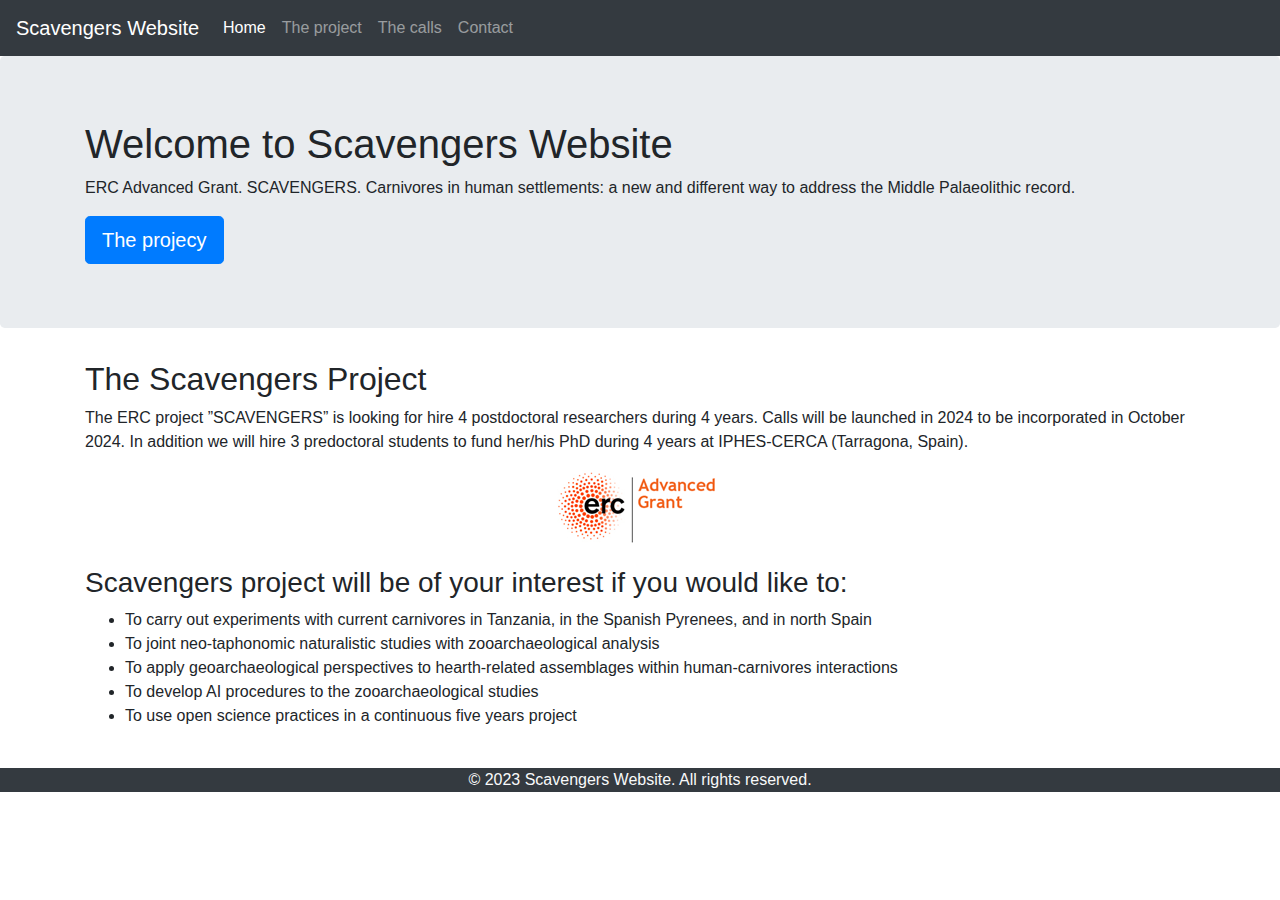
<file: index.html>
<!DOCTYPE html>
<html lang="en">

<head>
  <meta charset="UTF-8">
  <meta name="viewport" content="width=device-width, initial-scale=1.0">
  <title>Scavengers Website</title>
  <link rel="stylesheet" href="https://stackpath.bootstrapcdn.com/bootstrap/4.5.2/css/bootstrap.min.css">
  <link rel="stylesheet" type="text/css" href="css/styles.css" />
</head>

<body>
  <nav class="navbar navbar-expand-lg navbar-dark bg-dark">
    <a class="navbar-brand" href="#">Scavengers Website</a>
    <button class="navbar-toggler" type="button" data-toggle="collapse" data-target="#navbarNav"
      aria-controls="navbarNav" aria-expanded="false" aria-label="Toggle navigation">
      <span class="navbar-toggler-icon"></span>
    </button>
    <div class="collapse navbar-collapse ml-auto" id="navbarNav">
      <ul class="navbar-nav">
        <li class="nav-item active">
          <a class="nav-link" href="#">Home</a>
        </li>
        <li class="nav-item">
          <a class="nav-link" href="about.html">The project</a>
        </li>
        <li class="nav-item">
          <a class="nav-link" href="offers.html">The calls</a>
        </li>
        <li class="nav-item">
          <a class="nav-link" href="contact.html">Contact</a>
        </li>
      </ul>
    </div>
  </nav>

  <header class="jumbotron">
    <div class="container">
      <h1>Welcome to Scavengers Website</h1>
      <p>ERC Advanced Grant. SCAVENGERS. Carnivores in human settlements: a new and different way to address the Middle
        Palaeolithic record. </p>
      <a class="btn btn-primary btn-lg" href="about.html" role="button">The projecy</a>
    </div>
  </header>

  <section class="container">
    <h2>The Scavengers Project </h2>


    <p>

      The ERC project ”SCAVENGERS” is looking for hire 4 postdoctoral researchers during 4 years. Calls will be launched
      in 2024 to be incorporated in October 2024.

      In addition we will hire 3 predoctoral students to fund her/his PhD during 4 years at IPHES-CERCA (Tarragona,
      Spain).
    </p>
    <div class="image-container">
      <img src="img/erc.png" alt="ERC project image">
    </div>
    <p>
    <h3> Scavengers project will be of your interest if you would like to:</h3>
    <ul>
      <li>To carry out experiments with current carnivores in Tanzania, in the Spanish Pyrenees, and in north Spain</li>
      <li> To joint neo-taphonomic naturalistic studies with zooarchaeological analysis</li>


      <li>To apply geoarchaeological perspectives to hearth-related assemblages within human-carnivores interactions
      </li>

      <li>To develop AI procedures to the zooarchaeological studies</li>

      <li>To use open science practices in a continuous five years project </li>
    </ul>

    </p>
    <br>
  </section>


  <footer class="footer bg-dark text-light text-center">
    <div class="container">
      <p>&copy; 2023 Scavengers Website. All rights reserved.</p>
    </div>
  </footer>


  <script src="https://code.jquery.com/jquery-3.5.1.slim.min.js"></script>
  <script src="https://cdn.jsdelivr.net/npm/@popperjs/core@2.5.4/dist/umd/popper.min.js"></script>
  <script src="https://stackpath.bootstrapcdn.com/bootstrap/4.5.2/js/bootstrap.min.js"></script>
</body>

</html>
</file>
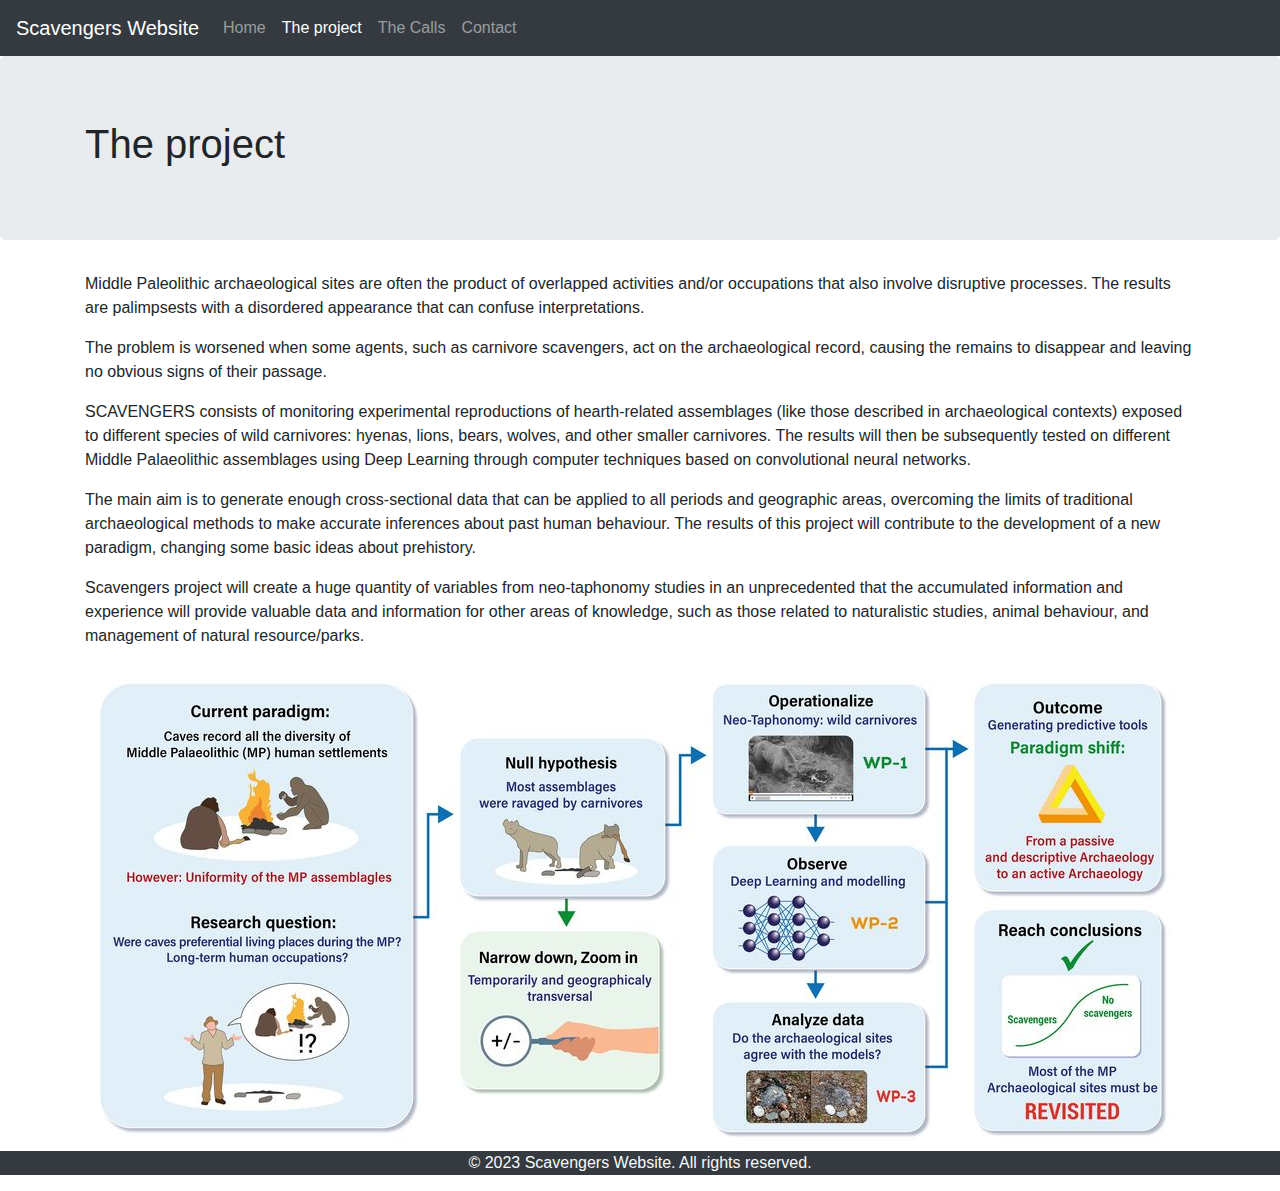
<file: about.html>
<!DOCTYPE html>
<html lang="en">
<head>
  <meta charset="UTF-8">
  <meta name="viewport" content="width=device-width, initial-scale=1.0">
  <title>Scavengers Website</title>
  <link rel="stylesheet" href="https://stackpath.bootstrapcdn.com/bootstrap/4.5.2/css/bootstrap.min.css">
</head>
<body>
  <nav class="navbar navbar-expand-lg navbar-dark bg-dark">
    <a class="navbar-brand" href="#">Scavengers Website</a>
    <button class="navbar-toggler" type="button" data-toggle="collapse" data-target="#navbarNav" aria-controls="navbarNav" aria-expanded="false" aria-label="Toggle navigation">
      <span class="navbar-toggler-icon"></span>
    </button>
    <div class="collapse navbar-collapse ml-auto" id="navbarNav">
      <ul class="navbar-nav">
        <li class="nav-item">
          <a class="nav-link" href="index.html">Home</a>
        </li>
        <li class="nav-item active">
          <a class="nav-link" href="#">The project</a>
        </li>
        <li class="nav-item">
          <a class="nav-link" href="offers.html">The Calls</a>
        </li>
        <li class="nav-item">
          <a class="nav-link" href="contact.html">Contact</a>
        </li>
      </ul>
    </div>
  </nav>

  <header class="jumbotron">
    <div class="container">
      <h1>The project</h1>
    </div>
  </header>

  <section class="container">
    <p>Middle Paleolithic archaeological sites are often the product of overlapped activities and/or occupations that also involve disruptive processes. The results are palimpsests with a disordered appearance that can confuse interpretations. 

      <p>The problem is worsened when some agents, such as carnivore scavengers, act on the archaeological record, causing the remains to disappear and leaving no obvious signs of their passage. 
      </p>
        <p>SCAVENGERS consists of monitoring experimental reproductions of hearth-related assemblages (like those described in archaeological contexts) exposed to different species of wild carnivores: hyenas, lions, bears, wolves, and other smaller carnivores. The results will then be subsequently tested on different Middle Palaeolithic assemblages using Deep Learning through computer techniques based on convolutional neural networks. 
        </p>
          <p>The main aim is to generate enough cross-sectional data that can be applied to all periods and geographic areas, overcoming the limits of traditional archaeological methods to make accurate inferences about past human behaviour. The results of this project will contribute to the development of a new paradigm, changing some basic ideas about prehistory. 
          </p>
            <p>Scavengers project will create a huge quantity of variables from neo-taphonomy studies in an unprecedented that the accumulated information and experience will provide valuable data and information for other areas of knowledge, such as those related to naturalistic studies, animal behaviour, and management of natural resource/parks. 
    </p>
    <div class="image-container">
      <img src="img/resum.png" alt="ERC project image">
    </div>
  </section>

  <footer class="footer bg-dark text-light text-center">
    <div class="container">
        <p>&copy; 2023 Scavengers Website. All rights reserved.</p>
    </div>
  </footer>

  <script src="https://code.jquery.com/jquery-3.5.1.slim.min.js"></script>
  <script src="https://cdn.jsdelivr.net/npm/@popperjs/core@2.5.4/dist/umd/popper.min.js"></script>
  <script src="https://stackpath.bootstrapcdn.com/bootstrap/4.5.2/js/bootstrap.min.js"></script>
</body>
</html>
</file>
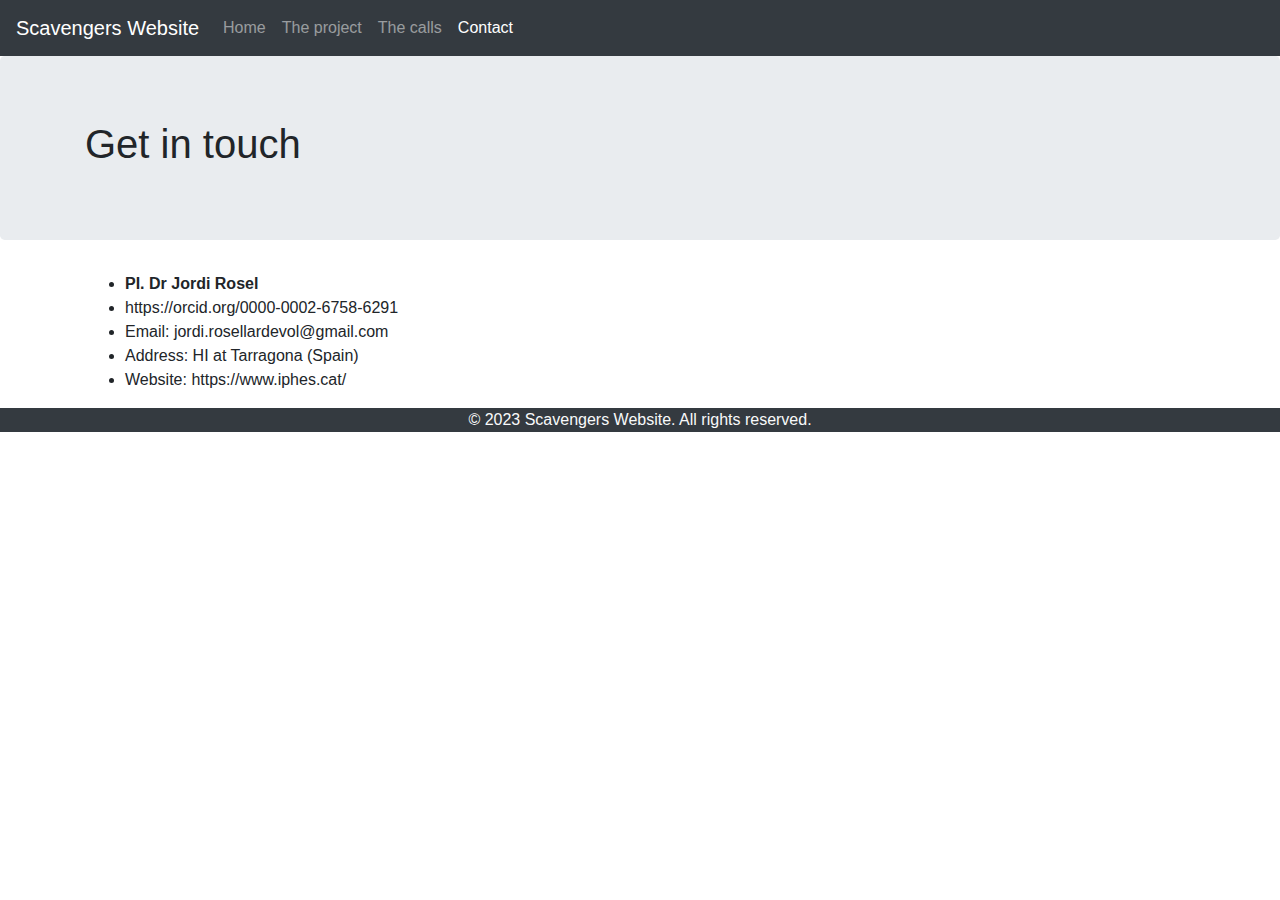
<file: contact.html>
<!DOCTYPE html>
<html lang="en">

<head>
  <meta charset="UTF-8">
  <meta name="viewport" content="width=device-width, initial-scale=1.0">
  <title>Scavengers Website</title>
  <link rel="stylesheet" href="https://stackpath.bootstrapcdn.com/bootstrap/4.5.2/css/bootstrap.min.css">
</head>

<body>
  <nav class="navbar navbar-expand-lg navbar-dark bg-dark">
    <a class="navbar-brand" href="#">Scavengers Website</a>
    <button class="navbar-toggler" type="button" data-toggle="collapse" data-target="#navbarNav"
      aria-controls="navbarNav" aria-expanded="false" aria-label="Toggle navigation">
      <span class="navbar-toggler-icon"></span>
    </button>
    <div class="collapse navbar-collapse ml-auto" id="navbarNav">
      <ul class="navbar-nav">
        <li class="nav-item">
          <a class="nav-link" href="index.html">Home</a>
        </li>
        <li class="nav-item">
          <a class="nav-link" href="about.html">The project</a>
          </li>
        <li class="nav-item">
          <a class="nav-link" href="offers.html">The calls</a>
        </li>
        <li class="nav-item active">
          <a class="nav-link" href="#">Contact</a>
        </li>
      </ul>
    </div>
  </nav>
  <header class="jumbotron">
    <div class="container">
      <h1>Get in touch</h1>
    </div>
  </header>
  <section class="container">
    <div class="row">
      <div class="col-md-6">
        
        <ul>
          <li><strong>PI. Dr Jordi Rosel</strong></li>
          <li>https://orcid.org/0000-0002-6758-6291 </li>
          <li>Email: jordi.rosellardevol@gmail.com</li>
           <li>Address: HI at Tarragona (Spain)</li>
          <li>Website: https://www.iphes.cat/ </li>
        </ul>
      </div>
    </div>
  </section>

  <footer class="footer bg-dark text-light text-center">
    <div class="container">
      <p>&copy; 2023 Scavengers Website. All rights reserved.</p>
    </div>
  </footer>

  <script src="https://code.jquery.com/jquery-3.5.1.slim.min.js"></script>
  <script src="https://cdn.jsdelivr.net/npm/@popperjs/core@2.5.4/dist/umd/popper.min.js"></script>
  <script src="https://stackpath.bootstrapcdn.com/bootstrap/4.5.2/js/bootstrap.min.js"></script>
</body>

</html>
</file>
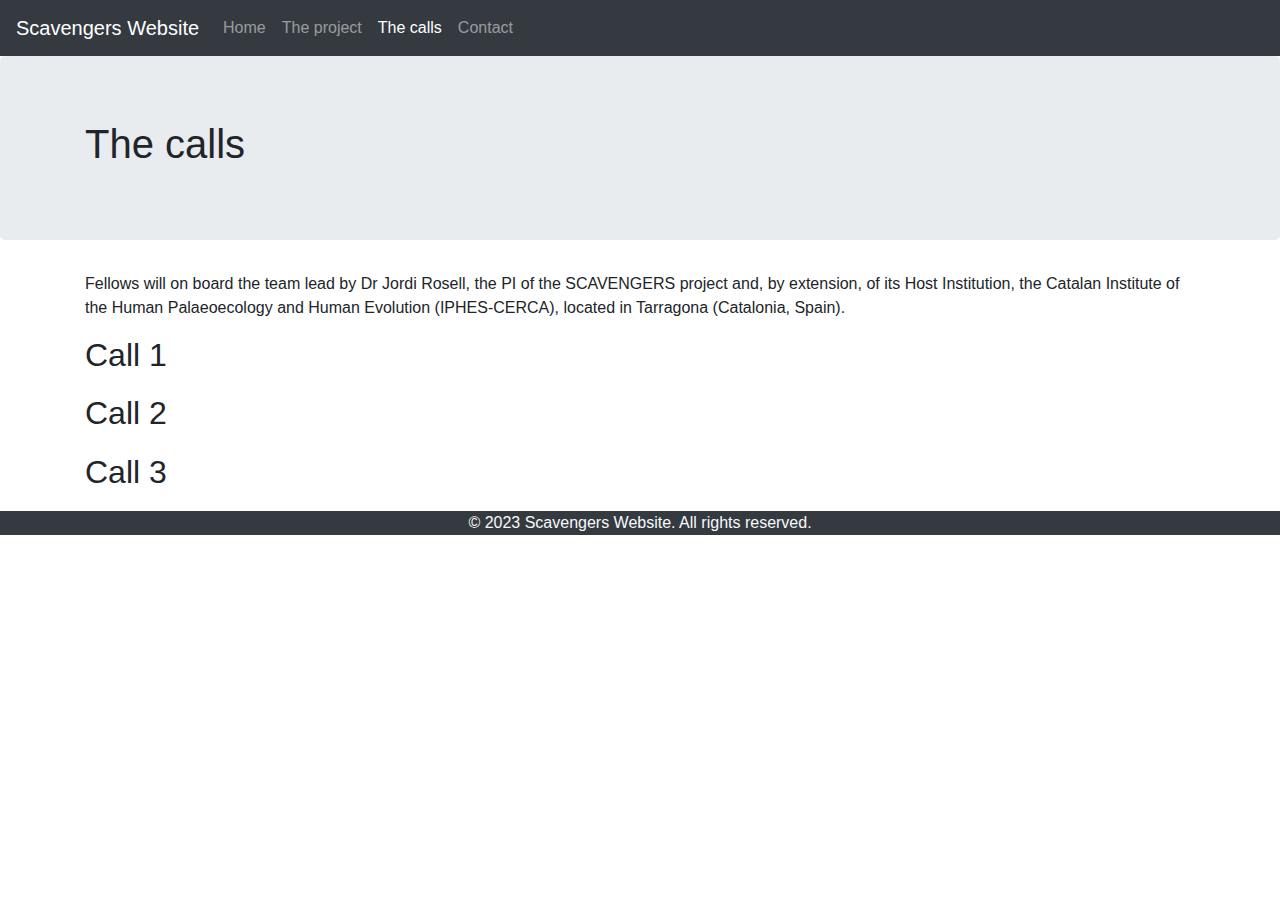
<file: offers.html>
<!DOCTYPE html>
<html lang="en">
<head>
  <meta charset="UTF-8">
  <meta name="viewport" content="width=device-width, initial-scale=1.0">
  <title>Scavengers Website</title>
  <link rel="stylesheet" href="https://stackpath.bootstrapcdn.com/bootstrap/4.5.2/css/bootstrap.min.css">
  <link rel="stylesheet" type="text/css" href="css/styles.css" />
  <script src="js/script.js"></script>
</head>
<body>
  <nav class="navbar navbar-expand-lg navbar-dark bg-dark">
    <a class="navbar-brand" href="#">Scavengers Website</a>
    <button class="navbar-toggler" type="button" data-toggle="collapse" data-target="#navbarNav" aria-controls="navbarNav" aria-expanded="false" aria-label="Toggle navigation">
      <span class="navbar-toggler-icon"></span>
    </button>
    <div class="collapse navbar-collapse ml-auto" id="navbarNav">
      <ul class="navbar-nav">
        <li class="nav-item">
          <a class="nav-link" href="index.html">Home</a>
        </li>
        <li class="nav-item">
          <a class="nav-link" href="about.html">The project</a>
        </li>
        <li class="nav-item active">
          <a class="nav-link" href="#">The calls</a>
        </li>
        <li class="nav-item">
          <a class="nav-link" href="contact.html">Contact</a>
        </li>
      </ul>
    </div>
  </nav>

  <header class="jumbotron">
    <div class="container">
      <h1>The calls</h1>
    </div>
  </header>

  <section class="container">
    <p>
      Fellows will on board the team lead by Dr Jordi Rosell, the PI of the SCAVENGERS project and, by extension, of its Host Institution, the Catalan Institute of the Human Palaeoecology and Human Evolution (IPHES-CERCA), located in Tarragona (Catalonia, Spain).
    </p>
    <p>
    <ul class="offer-list">
      <li onclick="toggleDetails('offer1')">
        <h2>Call 1</h2>
        <div id="offer1" class="offer-details">
          <p>Lorem ipsum dolor sit amet, consectetur adipiscing elit. Sed fermentum dui et scelerisque vulputate. Donec eu urna a sem ultrices pretium vel id ex.</p>
          <p>Mauris fringilla scelerisque dui at elementum. Ut non nulla id felis tincidunt consectetur et vel mi. Nulla facilisi. Morbi vehicula, odio vel faucibus gravida, mauris neque venenatis sapien, vel dignissim risus sapien in turpis. Nulla et nibh fringilla, pulvinar nunc id, suscipit orci.</p>
        </div>
      </li>
      <li onclick="toggleDetails('offer2')">
        <h2>Call 2</h2>
        <div id="offer2" class="offer-details">
          <p>Lorem ipsum dolor sit amet, consectetur adipiscing elit. Sed fermentum dui et scelerisque vulputate. Donec eu urna a sem ultrices pretium vel id ex.</p>
          <p>Mauris fringilla scelerisque dui at elementum. Ut non nulla id felis tincidunt consectetur et vel mi. Nulla facilisi. Morbi vehicula, odio vel faucibus gravida, mauris neque venenatis sapien, vel dignissim risus sapien in turpis. Nulla et nibh fringilla, pulvinar nunc id, suscipit orci.</p>
        </div>
      </li>
      <li onclick="toggleDetails('offer3')">
        <h2>Call 3</h2>
        <div id="offer3" class="offer-details">
          <p>Lorem ipsum dolor sit amet, consectetur adipiscing elit. Sed fermentum dui et scelerisque vulputate. Donec eu urna a sem ultrices pretium vel id ex.</p>
          <p>Mauris fringilla scelerisque dui at elementum. Ut non nulla id felis tincidunt consectetur et vel mi. Nulla facilisi. Morbi vehicula, odio vel faucibus gravida, mauris neque venenatis sapien, vel dignissim risus sapien in turpis. Nulla et nibh fringilla, pulvinar nunc id, suscipit orci.</p>
        </div>
      </li>
    </ul>
    </p>
  </section>

  <footer class="footer bg-dark text-light text-center">
    <div class="container">
        <p>&copy; 2023 Scavengers Website. All rights reserved.</p>
    </div>
  </footer>

  <script src="https://code.jquery.com/jquery-3.5.1.slim.min.js"></script>
  <script src="https://cdn.jsdelivr.net/npm/@popperjs/core@2.5.4/dist/umd/popper.min.js"></script>
  <script src="https://stackpath.bootstrapcdn.com/bootstrap/4.5.2/js/bootstrap.min.js"></script>
</body>
</html>
</file>
<file: css/styles.css>
/*Make offers appear/disappear by clicking */
.offer-list {
    list-style: none;
    padding: 0;
}

.offer-list li {
    cursor: pointer;
    margin-bottom: 20px;
}

.offer-details {
    display: none;
    margin-top: 10px;
    padding: 10px;
    border: 1px solid #ccc;
}

/* Make image centered, with shadow and rounded corners */ 
.image-container {
    text-align: center;
    width: auto;
    height: auto;
  }
  
  .image-container img {
    display: inline-block;
    max-width: 100%;
    max-height: 100%;
      }
</file>
